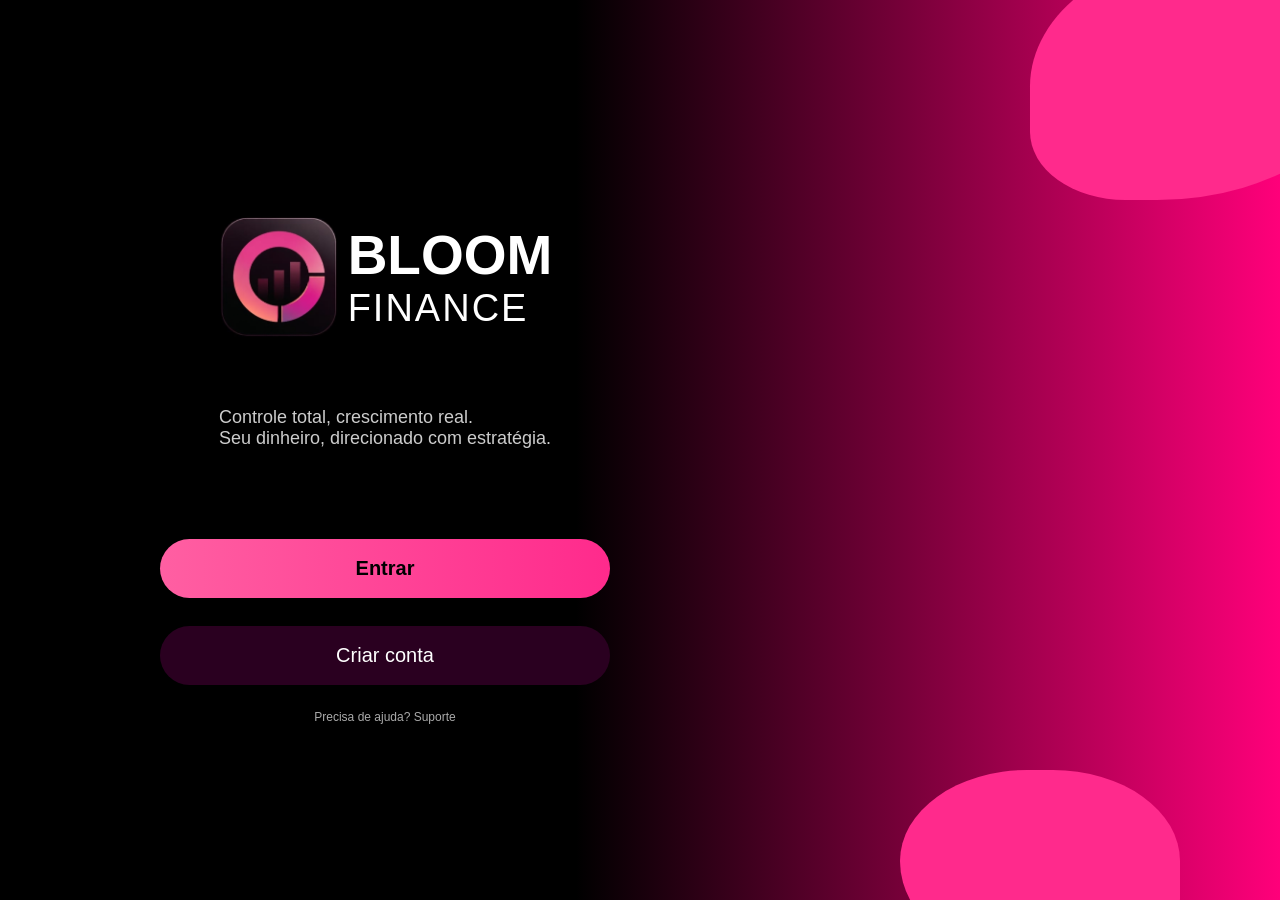
<file: index.html>
<!DOCTYPE html>
<html lang="pt-br">
<head>
  <meta charset="UTF-8">
  <title>Bloom Finance</title>
  <link rel="stylesheet" href="./assets/style/style.css">
</head>
<body>
<script src="./assets/js/script.js"></script>
<div class="screen">

  
  <div class="left">
    <div class="logo">
      <img src="./assets/img/logo.png" class="logo-img">
      <div class="text">
        <h1>BLOOM</h1>
        <span>FINANCE</span>
      </div>
    </div>

    <p class="desc">
      Controle total, crescimento real.<br>
      Seu dinheiro, direcionado com estratégia.
    </p>

    <div class="buttons">
      <button class="btn enter" onclick="irLogin()">Entrar</button>
      <button class="btn create" onclick="irCadastro()">Criar conta</button>
    </div>

    <p class="support">Precisa de ajuda? Suporte</p>
  </div>

  <div class="right"></div>

</div>

</body>
</html>
</file>
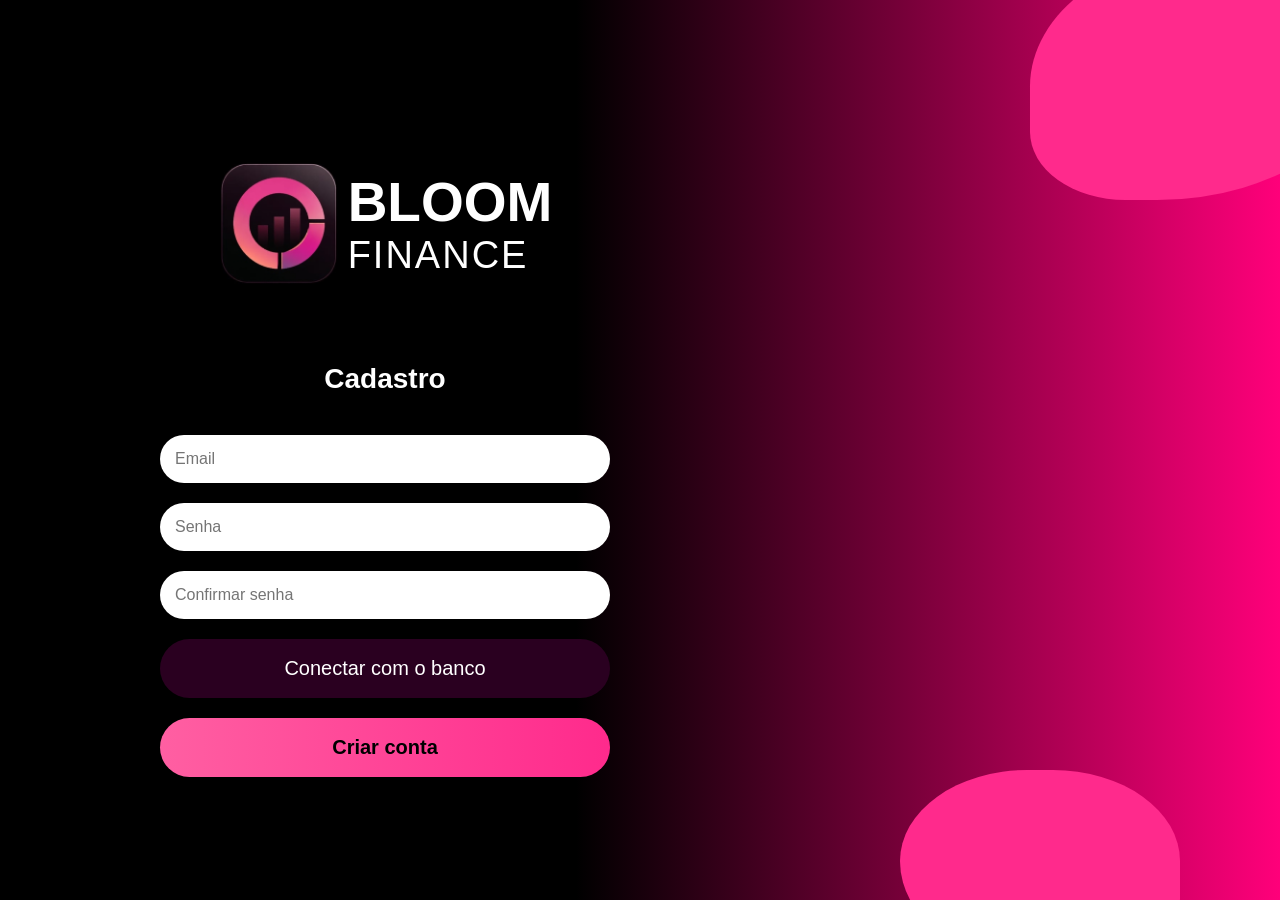
<file: cadastro.html>
<!DOCTYPE html>
<html lang="pt-br">
<head>
  <meta charset="UTF-8">
  <title>Cadastro</title>
  <link rel="stylesheet" href="style.css">
</head>
<body>

<div class="screen">

  <div class="left">

    <div class="logo">
      <img src="logo.png" class="logo-img">
      <div class="text">
        <h1>BLOOM</h1>
        <span>FINANCE</span>
      </div>
    </div>

    <h2 class="title">Cadastro</h2>

    <div class="form">
      <input type="email" placeholder="Email">
      <input type="password" placeholder="Senha">
      <input type="password" placeholder="Confirmar senha">

      <button class="btn create">Conectar com o banco</button>
      <button class="btn enter">Criar conta</button>
    </div>

  </div>

  <div class="right"></div>

</div>

</body>
</html>
</file>
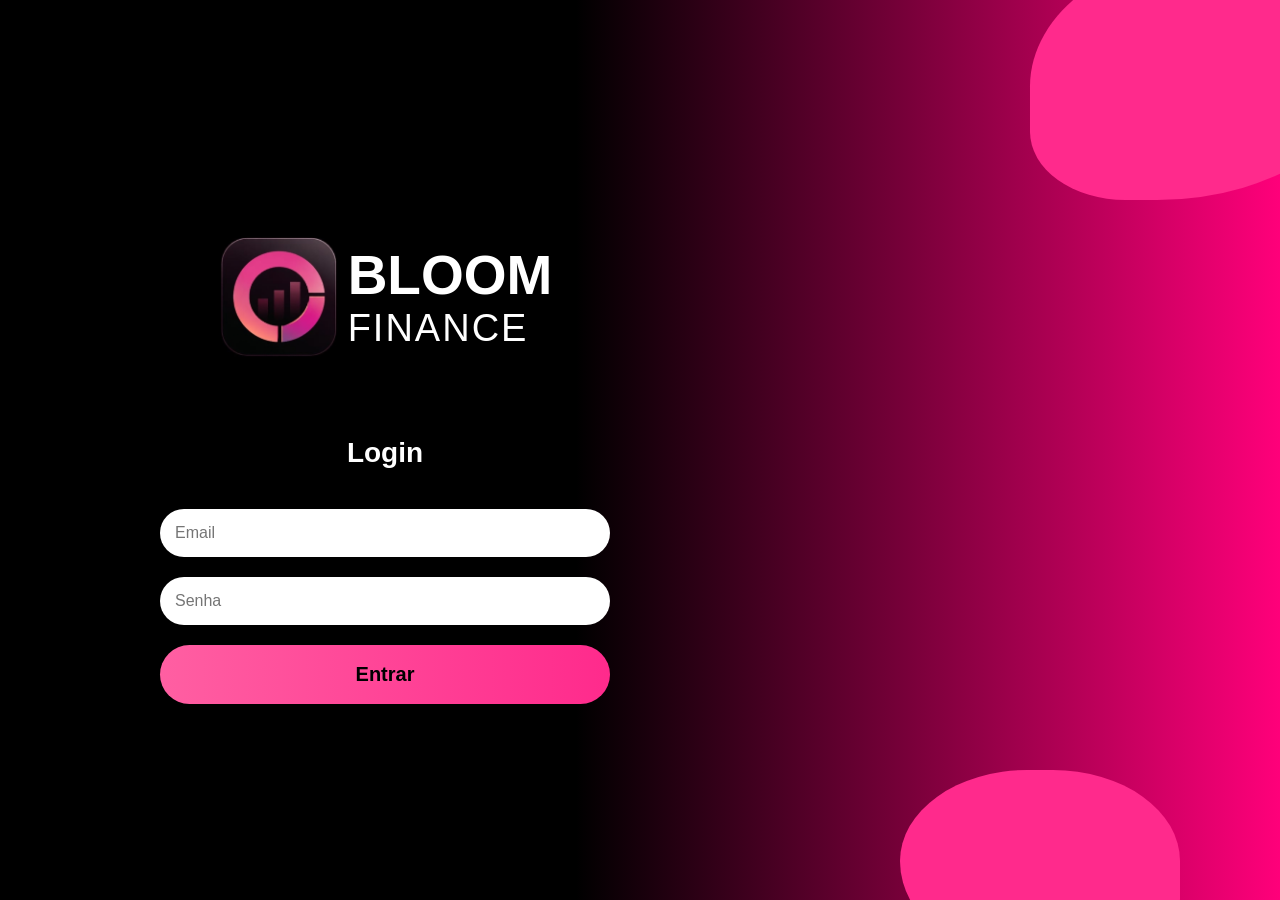
<file: login.html>
<!DOCTYPE html>
<html lang="pt-br">
<head>
  <meta charset="UTF-8">
  <title>Login</title>
  <link rel="stylesheet" href="style.css">
</head>
<body>

<div class="screen">

  <div class="left">

    <div class="logo">
      <img src="logo.png" class="logo-img">
      <div class="text">
        <h1>BLOOM</h1>
        <span>FINANCE</span>
      </div>
    </div>

    <h2 class="title">Login</h2>

    <div class="form">
      <input type="email" placeholder="Email">
      <input type="password" placeholder="Senha">

      
      <button class="btn enter" onclick="entrar()">Entrar</button>
    </div>

  </div>

  <div class="right"></div>
<script src="script.js"></script>
</div>

</body>
</html>
</file>
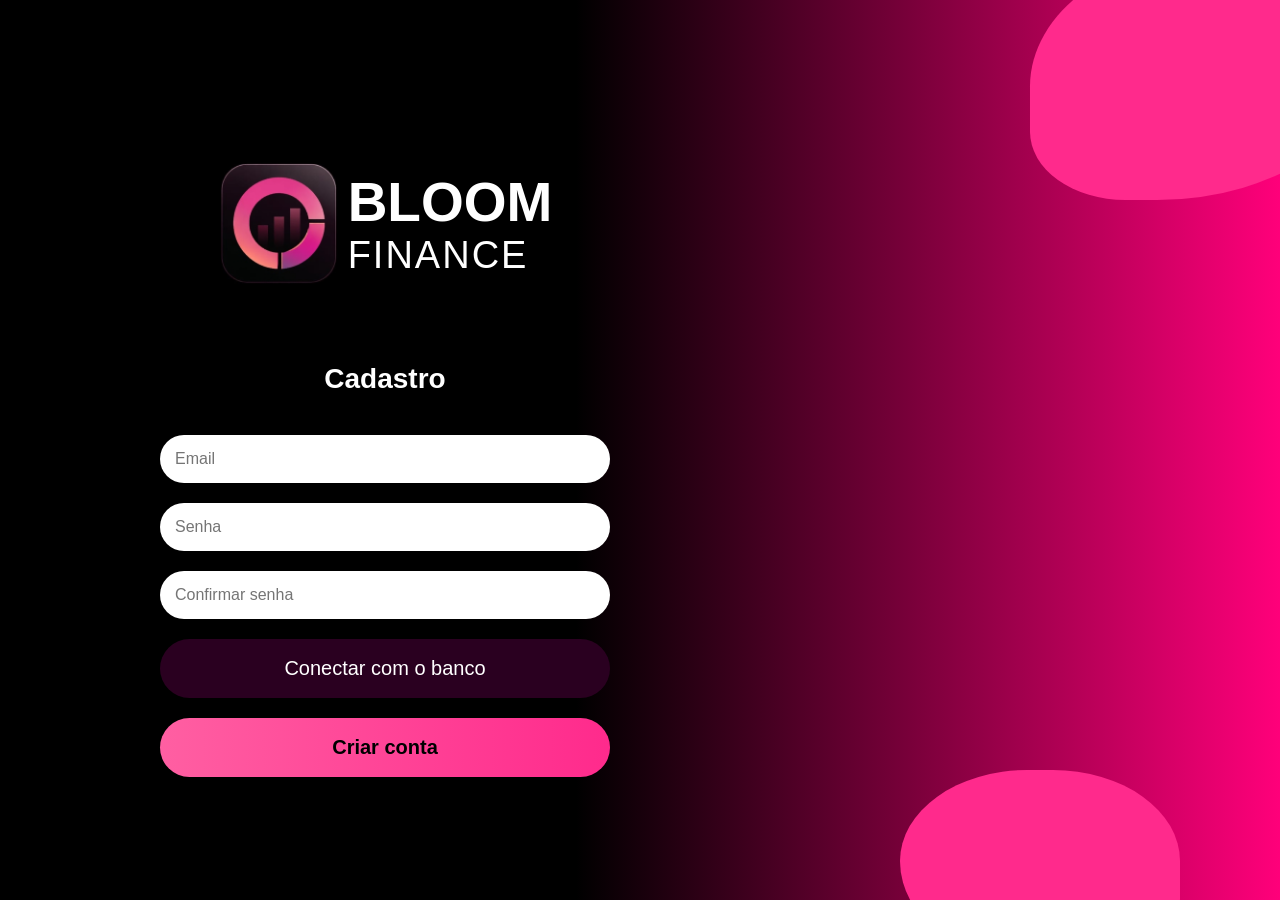
<file: assets/pages/cadastro.html>
<!DOCTYPE html>
<html lang="pt-br">
<head>
  <meta charset="UTF-8">
  <title>Cadastro</title>
  <link rel="stylesheet" href="../style/style.css">
</head>
<body>

<div class="screen">

  <div class="left">

    <div class="logo">
      <img src="../img/logo.png" class="logo-img">
      <div class="text">
        <h1>BLOOM</h1>
        <span>FINANCE</span>
      </div>
    </div>

    <h2 class="title">Cadastro</h2>

    <div class="form">
      <input type="email" placeholder="Email">
      <input type="password" placeholder="Senha">
      <input type="password" placeholder="Confirmar senha">

      <button class="btn create">Conectar com o banco</button>
      <button class="btn enter">Criar conta</button>
    </div>

  </div>

  <div class="right"></div>

</div>

</body>
</html>
</file>
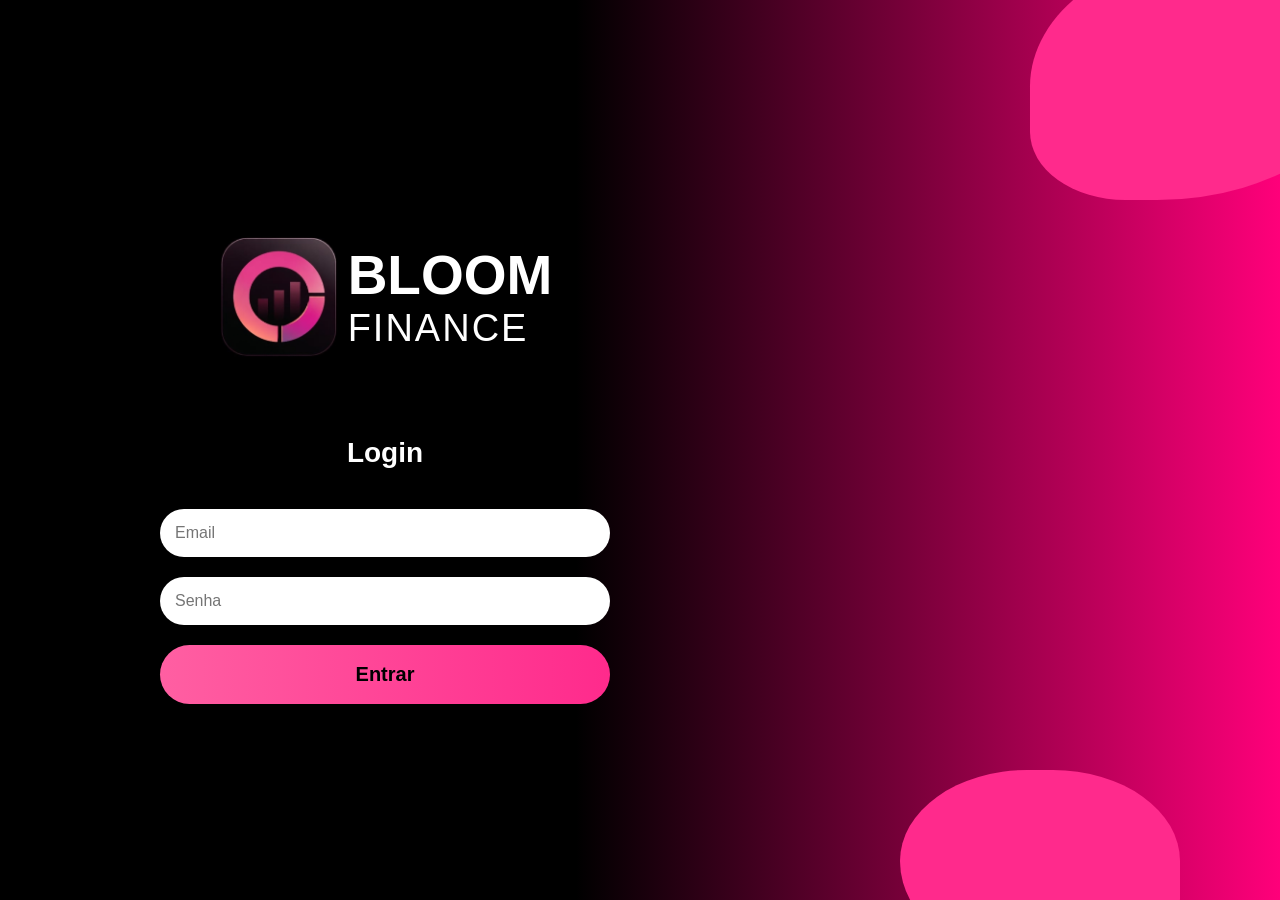
<file: assets/pages/login.html>
<!DOCTYPE html>
<html lang="pt-br">
<head>
  <meta charset="UTF-8">
  <title>Login</title>
  <link rel="stylesheet" href="../style/style.css">
</head>
<body>

<div class="screen">

  <div class="left">

    <div class="logo">
      <img src="../img/logo.png" class="logo-img">
      <div class="text">
        <h1>BLOOM</h1>
        <span>FINANCE</span>
      </div>
    </div>

    <h2 class="title">Login</h2>

    <div class="form">
      <input type="email" placeholder="Email">
      <input type="password" placeholder="Senha">

      
      <button class="btn enter" onclick="entrar()">Entrar</button>
    </div>

  </div>

  <div class="right"></div>
<script src="../js/script.js"></script>
</div>

</body>
</html>
</file>
<file: assets/style/style.css>
* {
  margin: 0;
  padding: 0;
  box-sizing: border-box;
  font-family: Arial;
}

body {
  background: black;
}


.screen {
  width: 100vw;
  height: 100vh;
  display: flex;
  position: relative;
  overflow: hidden;
  background: linear-gradient(90deg, #000 45%, #ff007a);
}


.screen::before {
  content: "";
  position: absolute;
  right: -100px;
  top: -50px;
  width: 350px;
  height: 250px;
  background: #ff2a8c;
  border-radius: 60% 40% 70% 30%;
}

.screen::after {
  content: "";
  position: absolute;
  right: 100px;
  bottom: -70px;
  width: 280px;
  height: 200px;
  background: #ff2a8c;
  border-radius: 50% 50% 40% 60%;
}


.left {
  width: 50%;
  padding: 100px 80px;
  color: white;
  z-index: 2;
  display: flex;
  flex-direction: column;
  justify-content: center; 
  align-items: center; /* Deixar na esquerda flex-start hahah*/
  margin-left: 80px; 
}

.right {
  width: 50%;
}


.logo {
  display: flex;
  align-items: center;
  gap: 10px;
}

.icon {
  width: 70px;
  height: 70px;
  background: linear-gradient(45deg, #ff007a, #ff5fa2);
  border-radius: 12px;
}

.text h1 {
  font-size: 55px;
   font-weight: bold;
}

.text span {
  font-size: 38px;
  letter-spacing: 2px;
}


.desc {
  margin-top: 30px;
  font-size: 18px;
  color: #ccc;
}


.buttons {
  margin-top: 90px;
  display: flex;
  flex-direction: column;
  gap: 28px;
}

.btn {
  width: 450px;
  padding: 18px;
  border-radius: 30px;
  border: none;
  font-size: 20px;
  cursor: pointer;
}

.enter {
  background: linear-gradient(90deg, #ff5fa2, #ff2a8c);
  color: black;
  font-weight: bold;
}

.create {
  background: #2a0020;
  color: white;
}


.support {
  margin-top: 25px;
  font-size: 12px;
  color: #aaa;
}

.logo-img {
  width: 120px;
  height: 200px;
  object-fit: contain;
}



.form {
  margin-top: 40px;
  display: flex;
  flex-direction: column;
  gap: 20px;
}

.form input {
  width: 450px;
  padding: 15px;
  border-radius: 25px;
  border: none;
  outline: none;
  font-size: 16px;
}

.title {
  margin-top: 40px;
  font-size: 28px;
}




body {
  margin: 0;
  font-family: Arial;
  background: black;
  color: white;
}

.top {
  padding: 20px;
  background: #111;
}

.main {
  display: flex;
  justify-content: center;
  gap: 100px;
  margin-top: 50px;
}

.grid {
  display: grid;
  gap: 20px;
}

.card {
  background: #ff2a8c;
  padding: 20px;
  border-radius: 10px;
  cursor: pointer;
}

.chart {
  width: 200px;
  height: 200px;
  border-radius: 50%;
  background: gray;
  position: relative;
}

.center {
  position: absolute;
  top: 50%;
  left: 50%;
  transform: translate(-50%, -50%);
}

.card {
  border-radius: 15px;
  padding: 15px;
  display: flex;
  flex-direction: column;
  gap: 10px;
}

.card input {
  border: none;
  border-radius: 10px;
  padding: 8px;
  outline: none;
}

.nome {
  font-weight: bold;
}

.valor {
  font-size: 16px;
}







nav {
  display: flex;
  gap: 30px;

  position: absolute;
  left: 50%;
  transform: translateX(-50%);
}

.top {
  display: flex;
  justify-content: space-between;
  align-items: center;
  padding: 15px 40px;
  position: relative;
  background: linear-gradient(90deg, #000000, #8d0042);
}

.left-nav {
  display: flex;
  align-items: center;
  gap: 10px;
}

.logo-nav {
  height: 45px;
}

.top h2 {
  color: white;
  font-size: 20px;
}

nav a {
  margin: 0 20px;
  color: #ccc;
  font-size: 16px;
  cursor: pointer;
  transition: 0.3s;
}

nav a:hover {
  color: white;
}

nav .active {
  color: white;
  font-weight: bold;
}

.icons {
  display: flex;
  align-items: center;
  gap: 15px;
}

.user {
  width: 40px;
  height: 40px;
  background: white;
  border-radius: 50%;
}

.gear {
  font-size: 20px;
  color: white;
  cursor: pointer;
}

body {
  margin: 0;
  font-family: Arial;

  background: linear-gradient(
    to bottom,
   #ff007a 5%,
  #99015f 15%,
  #020202 50%
  );
  background-repeat: no-repeat;
  background-attachment: fixed;

}
</file>
<file: style.css>
* {
  margin: 0;
  padding: 0;
  box-sizing: border-box;
  font-family: Arial;
}

body {
  margin: 0;
  font-family: Arial;

  background: linear-gradient(
    to bottom,
    #ff007a 5%,
    #99015f 15%,
    #020202 50%
  );

  background-repeat: no-repeat;
  background-attachment: fixed;
  color: white;
}

.screen {
  width: 100vw;
  height: 100vh;
  display: flex;
  position: relative;
  overflow: hidden;
  background: linear-gradient(90deg, #000 45%, #ff007a);
}


.screen::before {
  content: "";
  position: absolute;
  right: -100px;
  top: -50px;
  width: 350px;
  height: 250px;
  background: #ff2a8c;
  border-radius: 60% 40% 70% 30%;
}

.screen::after {
  content: "";
  position: absolute;
  right: 100px;
  bottom: -70px;
  width: 280px;
  height: 200px;
  background: #ff2a8c;
  border-radius: 50% 50% 40% 60%;
}


.left {
  width: 50%;
  padding: 100px 80px;
  color: white;
  z-index: 2;
  display: flex;
  flex-direction: column;
  justify-content: center; 
  align-items: center; /* Deixar na esquerda flex-start hahah*/
  margin-left: 80px; 
}

.right {
  width: 50%;
}


.logo {
  display: flex;
  align-items: center;
  gap: 10px;
}

.icon {
  width: 70px;
  height: 70px;
  background: linear-gradient(45deg, #ff007a, #ff5fa2);
  border-radius: 12px;
}

.text h1 {
  font-size: 55px;
   font-weight: bold;
}

.text span {
  font-size: 38px;
  letter-spacing: 2px;
}


.desc {
  margin-top: 30px;
  font-size: 18px;
  color: #ccc;
}


.buttons {
  margin-top: 90px;
  display: flex;
  flex-direction: column;
  gap: 28px;
}

.btn {
  width: 450px;
  padding: 18px;
  border-radius: 30px;
  border: none;
  font-size: 20px;
  cursor: pointer;
}

.enter {
  background: linear-gradient(90deg, #ff5fa2, #ff2a8c);
  color: black;
  font-weight: bold;
}

.create {
  background: #2a0020;
  color: white;
}


.support {
  margin-top: 25px;
  font-size: 12px;
  color: #aaa;
}

.logo-img {
  width: 120px;
  height: 200px;
  object-fit: contain;
}



.form {
  margin-top: 40px;
  display: flex;
  flex-direction: column;
  gap: 20px;
}

.form input {
  width: 450px;
  padding: 15px;
  border-radius: 25px;
  border: none;
  outline: none;
  font-size: 16px;
}

.title {
  margin-top: 40px;
  font-size: 28px;
}





.top {
  padding: 20px;
  background: #111;
}

.main {
  display: flex;
  justify-content: center;
  gap: 100px;
  margin-top: 50px;
}

.grid {
  display: grid;
  gap: 20px;
}

.card {
  background: #ff2a8c;
  padding: 20px;
  border-radius: 10px;
  cursor: pointer;
}


.center {
  position: absolute;
  top: 50%;
  left: 50%;
  transform: translate(-50%, -50%);
}



.card input {
  border: none;
  border-radius: 10px;
  padding: 8px;
  outline: none;
}

.nome {
  font-weight: bold;
}

.valor {
  font-size: 16px;
}







nav {
  display: flex;
  gap: 30px;

  position: absolute;
  left: 50%;
  transform: translateX(-50%);
}

.top {
  display: flex;
  justify-content: space-between;
  align-items: center;
  padding: 15px 40px;
  position: relative;
  background: linear-gradient(90deg, #000000, #8d0042);
}

.left-nav {
  display: flex;
  align-items: center;
  gap: 10px;
}

.logo-nav {
  height: 45px;
}

.top h2 {
  color: white;
  font-size: 20px;
}

nav a {
  margin: 0 20px;
  color: #ccc;
  font-size: 16px;
  cursor: pointer;
  transition: 0.3s;
}

nav a:hover {
  color: white;
}

nav .active {
  color: white;
  font-weight: bold;
}

.icons {
  display: flex;
  align-items: center;
  gap: 15px;
}

.user {
  width: 40px;
  height: 40px;
  background: white;
  border-radius: 50%;
}

.gear {
  font-size: 20px;
  color: white;
  cursor: pointer;
}




.card {
  border-radius: 18px;
  padding: 15px;
  color: white;

  display: flex;
  flex-direction: column;
  gap: 10px;

  box-shadow: 0 10px 25px rgba(0,0,0,0.4);
  transition: 0.2s;
}

.card:hover {
  transform: scale(1.03);
}

.card input {
  background: rgba(255,255,255,0.1);
  border: none;
  outline: none;

  padding: 10px;
  border-radius: 10px;

  color: white;
  font-size: 14px;
}

.card input::placeholder {
  color: #ddd;
}

.analisar {
  background: linear-gradient(90deg, #ff2a8c, #ff5fa2);
  border: none;
  padding: 15px 25px;
  border-radius: 25px;
  color: white;
  font-weight: bold;
  cursor: pointer;
}

.purple { background: linear-gradient(135deg, #a855f7, #6d28d9); }
.red { background: linear-gradient(135deg, #ef4444, #7f1d1d); }
.orange { background: linear-gradient(135deg, #f59e0b, #78350f); }
.green { background: linear-gradient(135deg, #10b981, #064e3b); }
.blue { background: linear-gradient(135deg, #3b82f6, #1e3a8a); }



.chart {
  width: 230px;
  height: 230px;
  border-radius: 50%;
  position: relative;
}


.grid {
  display: grid;
  grid-template-columns: repeat(3, 220px);
  gap: 25px;
}


.add-btn {
  margin-top: 20px;
  padding: 15px 25px;
  border-radius: 25px;
  border: none;
  background: linear-gradient(90deg, #ff2a8c, #ff5fa2);
  color: white;
  font-weight: bold;
  cursor: pointer;
}

.form-add {
  margin-top: 15px;
  display: flex;
  flex-direction: column;
  gap: 10px;
}

.form-add input {
  padding: 10px;
  border-radius: 10px;
  border: none;
}



.form-lateral {
  position: absolute;
  right: 40px;
  top: 120px;

  width: 220px;
  padding: 20px;

  background: #111;
  border-radius: 20px;

  display: none;
  flex-direction: column;
  gap: 10px;

  box-shadow: 0 0 25px rgba(255,0,122,0.3);
}

.form-lateral h3 {
  font-size: 16px;
  margin-bottom: 5px;
}

.form-lateral input {
  padding: 10px;
  border-radius: 10px;
  border: none;
  outline: none;
  background: #222;
  color: white;
}

.form-lateral button {
  margin-top: 10px;
  padding: 10px;
  border-radius: 15px;
  border: none;
  background: linear-gradient(90deg, #ff2a8c, #ff5fa2);
  color: white;
  font-weight: bold;
  cursor: pointer;
}




.form-add {
  position: fixed; 
  right: 20px;
  top: 120px;

  width: 250px;
  padding: 20px;

  background: #111;
  border-radius: 15px;

  display: none;
  flex-direction: column;
  gap: 10px;

  box-shadow: 0 0 20px rgba(0,0,0,0.5);
  z-index: 1000;
}


.form-add input {
  padding: 10px;
  border-radius: 10px;
  border: none;
  outline: none;

  background: rgba(255,255,255,0.1);
  color: white;
}

.form-add button {
  background: linear-gradient(90deg, #ff2a8c, #ff5fa2);
  border: none;
  padding: 10px;
  border-radius: 20px;
  color: white;
  font-weight: bold;
  cursor: pointer;
}


.chart {
  width: 240px;
  height: 240px;
  border-radius: 50%;
  position: relative;

  box-shadow: 0 0 40px rgba(255, 0, 122, 0.25);

  
  outline: 8px solid rgba(255,255,255,0.05);
}

.chart::after {
  content: "";
  position: absolute;
  width: 140px;
  height: 140px;
  background: #0a0a0a;
  border-radius: 50%;
  top: 50%;
  left: 50%;
  transform: translate(-50%, -50%);
}




.barra {
  width: 100%;
  height: 6px;
  background: rgba(255,255,255,0.15);
  border-radius: 10px;
  overflow: hidden;
}

.fill {
  height: 100%;
  width: 0%;
  background: white;
  transition: 0.3s;
}


.porcentagem {
  font-size: 12px;
  opacity: 0.8;
  align-self: flex-end;
}

.center {
  position: absolute;
  top: 50%;
  left: 50%;
  transform: translate(-50%, -50%);
  text-align: center;
  z-index: 10;
}

#saldo {
  font-size: 20px;
  font-weight: bold;
  color: white;
}
</file>
